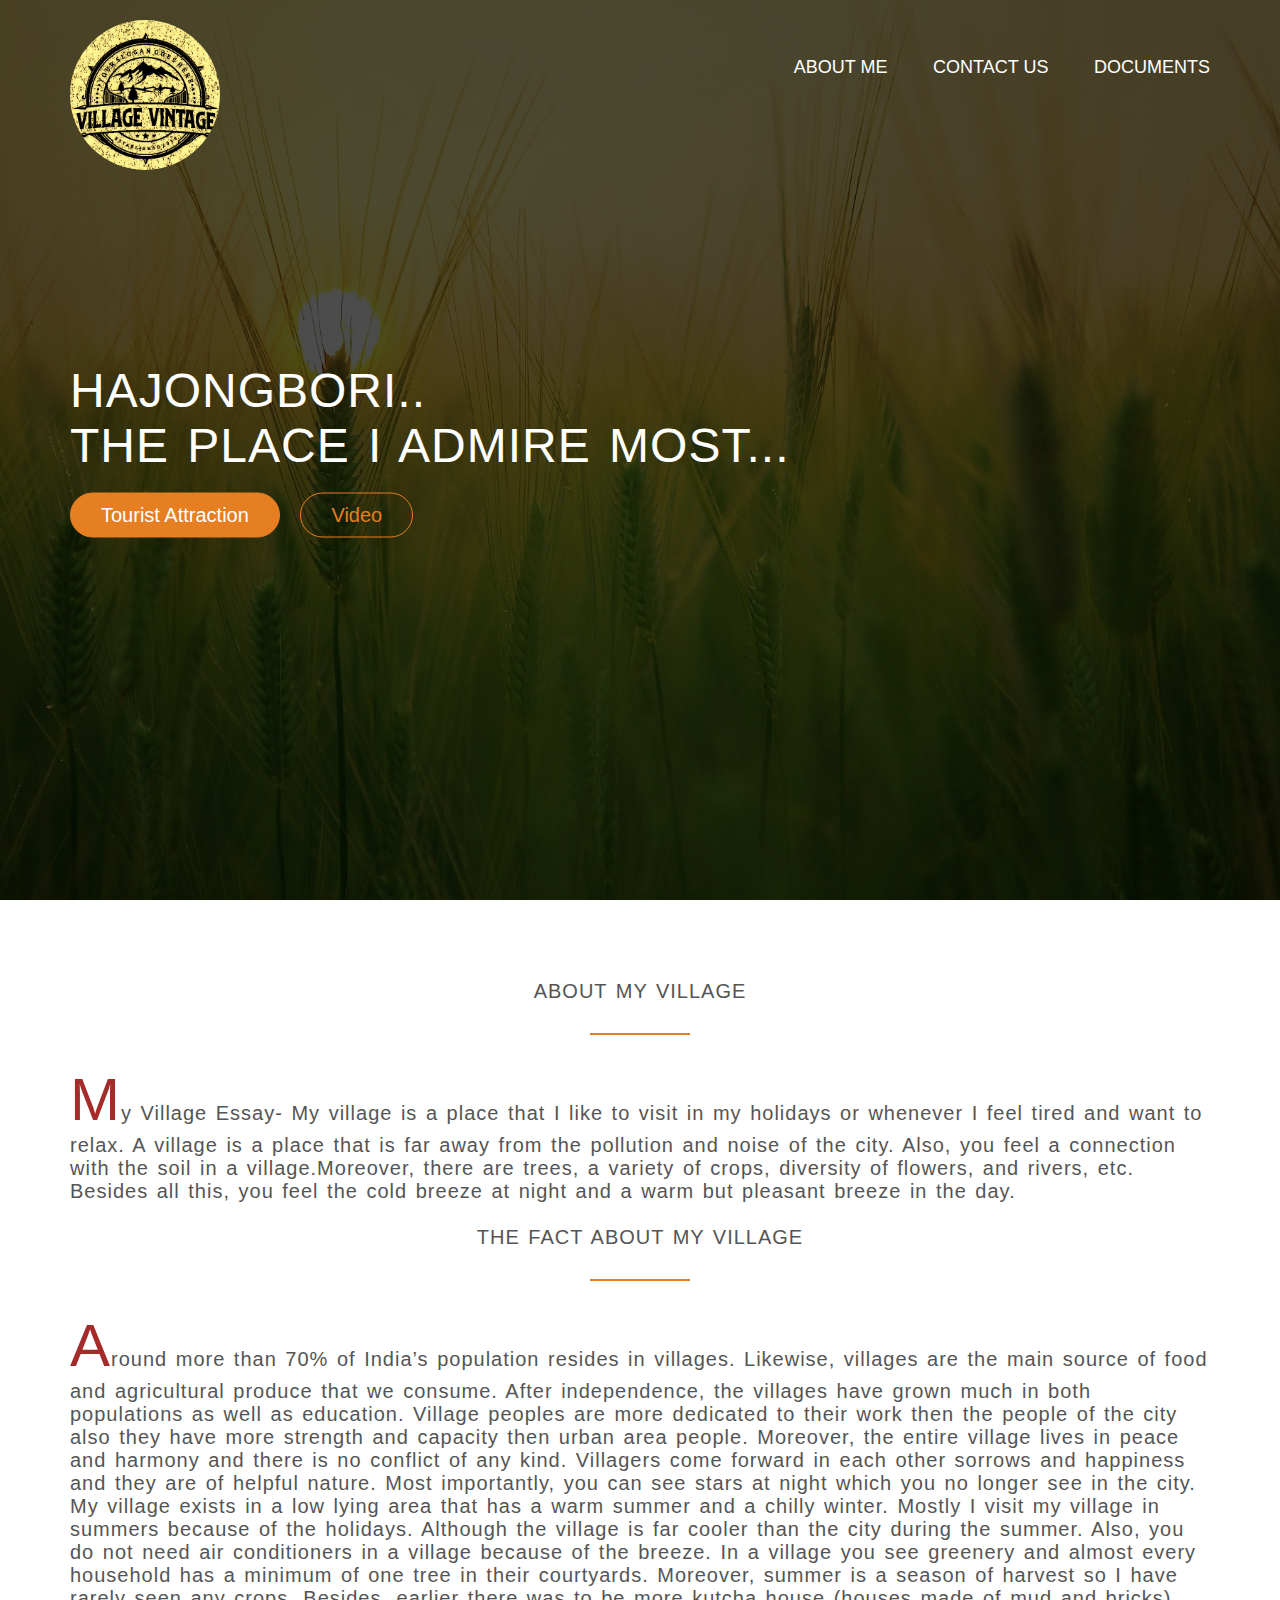
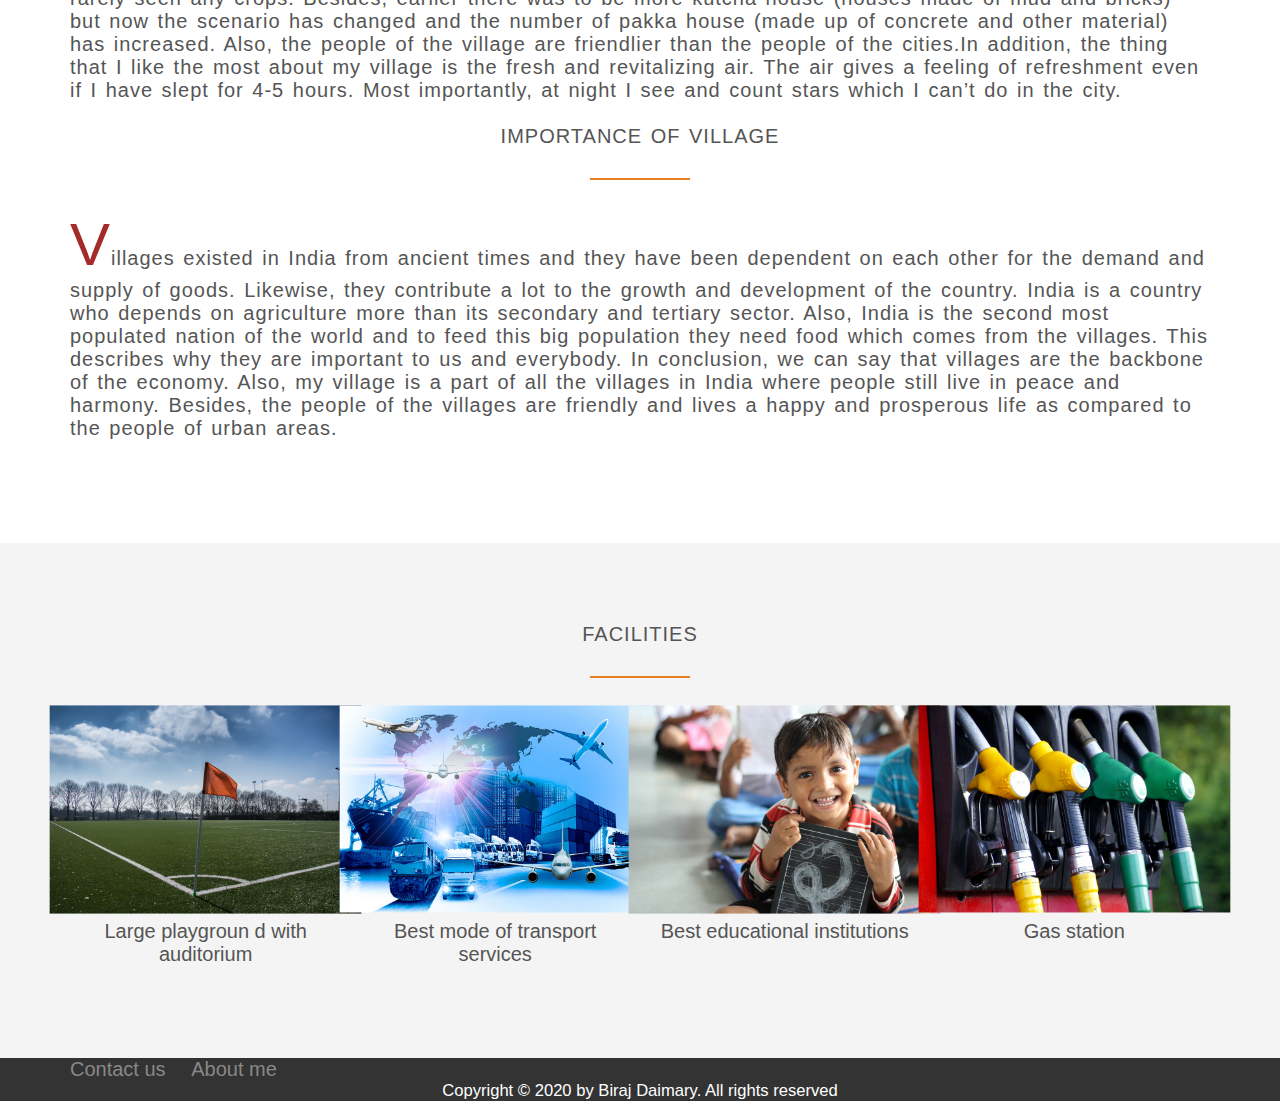
<file: index.html>
<!DOCTYPE html>
<html lang="en">
<head>

    <link rel="stylesheet"type="text/css" href="resourses/css/style.css">
    <link rel="stylesheet"type="text/css" href="resourses/css/Grid.css">
    <title>Home</title>
          
    
</head>
    <body>
        <header>
            <nav>
            <div class= "row">
                <img src="resourses/img/logo.jpg" alt="hajongbori" class="logo">
                <ul class="main-nav">
                
                    <li><a href="about.html">About ME</a></li>
                    <li><a href="contact.html">Contact us</a></li>
                    <li><a href="ducument.html">Documents</a></li>
                </ul>
                
                
                </div>
            
            </nav>
        <div class="hero-text-box">
        <h1>Hajongbori..<br> The place i admire most...</h1>
            <a class="btn btn-full" href="gallary.html">Tourist Attraction</a>
            <a class="btn btn-ghost" href="video.html">Video</a>
            
            </div>
        
        
        </header>
        
        
        
        
        <section class="about-village">
        <div class="row">
            <h2>About my village</h2>
            <p class="long-copy">
                My Village Essay- My village is a place that I like to visit in my holidays or whenever I feel tired and want to relax. A village is a place that is far away from the pollution and noise of the city. Also, you feel a connection with the soil in a village.Moreover, there are trees, a variety of crops, diversity of flowers, and rivers, etc. Besides all this, you feel the cold breeze at night and a warm but pleasant breeze in the day.
                
            
            </p>
            <br>
            
                <h2>The fact about my village</h2>
            <p class="long-copy">
                Around more than 70% of India’s population resides in villages. Likewise, villages are the main source of food and agricultural produce that we consume. After independence, the villages have grown much in both populations as well as education.

                Village peoples are more dedicated to their work then the people of the city also they have more strength and capacity then urban area people.

                Moreover, the entire village lives in peace and harmony and there is no conflict of any kind. Villagers come forward in each other sorrows and happiness and they are of helpful nature.

                Most importantly, you can see stars at night which you no longer see in the city. My village exists in a low lying area that has a warm summer and a chilly winter. Mostly I visit my village in summers because of the holidays. Although the village is far cooler than the city during the summer. Also, you do not need air conditioners in a village because of the breeze. In a village you see greenery and almost every household has a minimum of one tree in their courtyards.

                Moreover, summer is a season of harvest so I have rarely seen any crops. Besides, earlier there was to be more kutcha house (houses made of mud and bricks) but now the scenario has changed and the number of pakka house (made up of concrete and other material) has increased. Also, the people of the village are friendlier than the people of the cities.In addition, the thing that I like the most about my village is the fresh and revitalizing air. The air gives a feeling of refreshment even if I have slept for 4-5 hours. Most importantly, at night I see and count stars which I can’t do in the city.
                
                
            
            </p>
            
           
            <br>
            
                <h2>Importance of Village</h2>
            <p class="long-copy">
                Villages existed in India from ancient times and they have been dependent on each other for the demand and supply of goods. Likewise, they contribute a lot to the growth and development of the country. India is a country who depends on agriculture more than its secondary and tertiary sector.

                Also, India is the second most populated nation of the world and to feed this big population they need food which comes from the villages. This describes why they are important to us and everybody.

                In conclusion, we can say that villages are the backbone of the economy. Also, my village is a part of all the villages in India where people still live in peace and harmony. Besides, the people of the villages are friendly and lives a happy and prosperous life as compared to the people of urban areas.
                
            
            </p>
            <br>
            
            </div>
        </section>
        
        
        
        
        <section class="facility">
            <div class="row">
            <h2>Facilities</h2>
            
            </div>
            <div class="row">
            <div class="col span-1-of-4 box">
                <img src="resourses/img/c.jpg" alt="govt">
                <h4>Large playgroun d with auditorium</h4>
                
            </div>
                <div class="col span-1-of-4 box">
                <img src="resourses/img/b.jpg" alt="govt">
                <h4>Best mode of transport services</h4>
                
            </div>
                <div class="col span-1-of-4 box">
                <img src="resourses/img/a.jpg" alt="govt">
                <h4>Best educational institutions</h4>
                
            </div>
                <div class="col span-1-of-4 box">
                <img src="resourses/img/d.jpg" alt="govt">
                <h4>Gas station</h4>
                
            </div>
            </div>
        
        </section>
        <footer>
            
            <div class="row">
           
                <ul class="footer-nav">
                <li><a href="contact.html">Contact us</a></li>
                <li><a href="about.html">About me</a></li>
                
                </ul>
                </div>
            
            <div class="row">
            <h5>
                Copyright &copy; 2020 by Biraj Daimary. All rights reserved</h5>
            </div>
        </footer>
        
      
    </body>

</html>
</file>
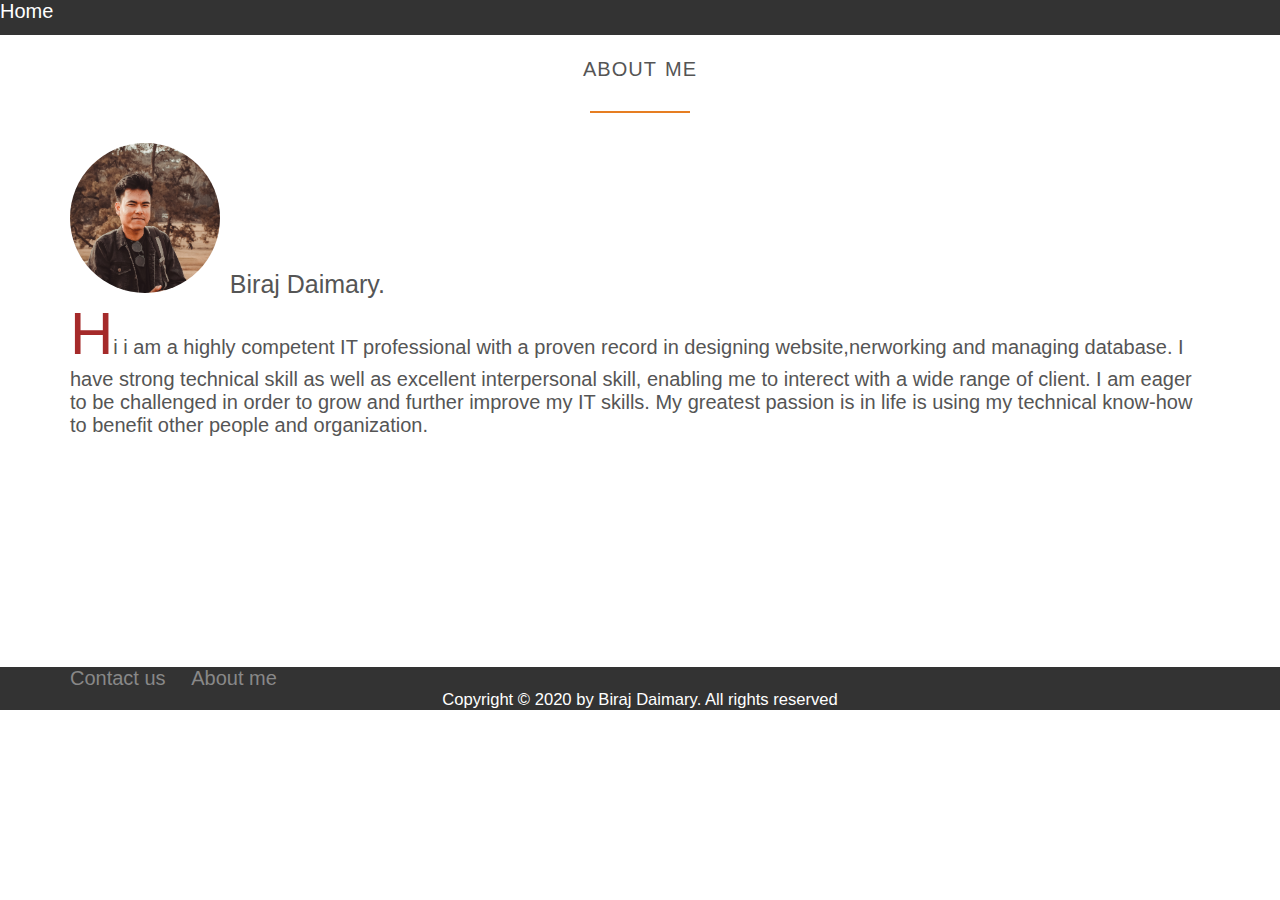
<file: about.html>
<!DOCTYPE html>
<html lang="en">
<head>
    <link rel="stylesheet"type="text/css" href="resourses/css/style.css">
    <link rel="stylesheet"type="text/css" href="resourses/css/Grid.css">
    
<title>About me</title>    
</head>
    <body>
    
        <div class="menu-bar">
        <ul>
            <li ><a href="index.html">Home</a></li>
            
            </ul>
        </div>
    <div class="row">
        <br>
        <h2>About me </h2>
        <cite><img src="resourses/img/me.JPG">Biraj Daimary.</cite>
        <p>
           Hi i am a highly competent IT professional with a proven record in designing website,nerworking and managing database. I have strong technical skill as well as excellent interpersonal skill, enabling me to interect with a wide range of client. I am eager to be challenged in order to grow and further improve my IT skills. My greatest passion is in life is using my technical know-how to benefit other people and organization.
            
            </p>
        <br>
        <br>
         <br>
        <br>
        <br>
         <br>
        <br>
        <br>
         <br>
        <br>
        
        
        </div>
        <footer>
            
            <div class="row">
           
                <ul class="footer-nav">
                <li><a href="contact.html">Contact us</a></li>
                <li><a href="about.html">About me</a></li>
                
                </ul>
                </div>
            
            <div class="row">
            <h5>
                Copyright &copy; 2020 by Biraj Daimary. All rights reserved</h5>
            </div>
        </footer>
           
    
    </body>

</html>
</file>
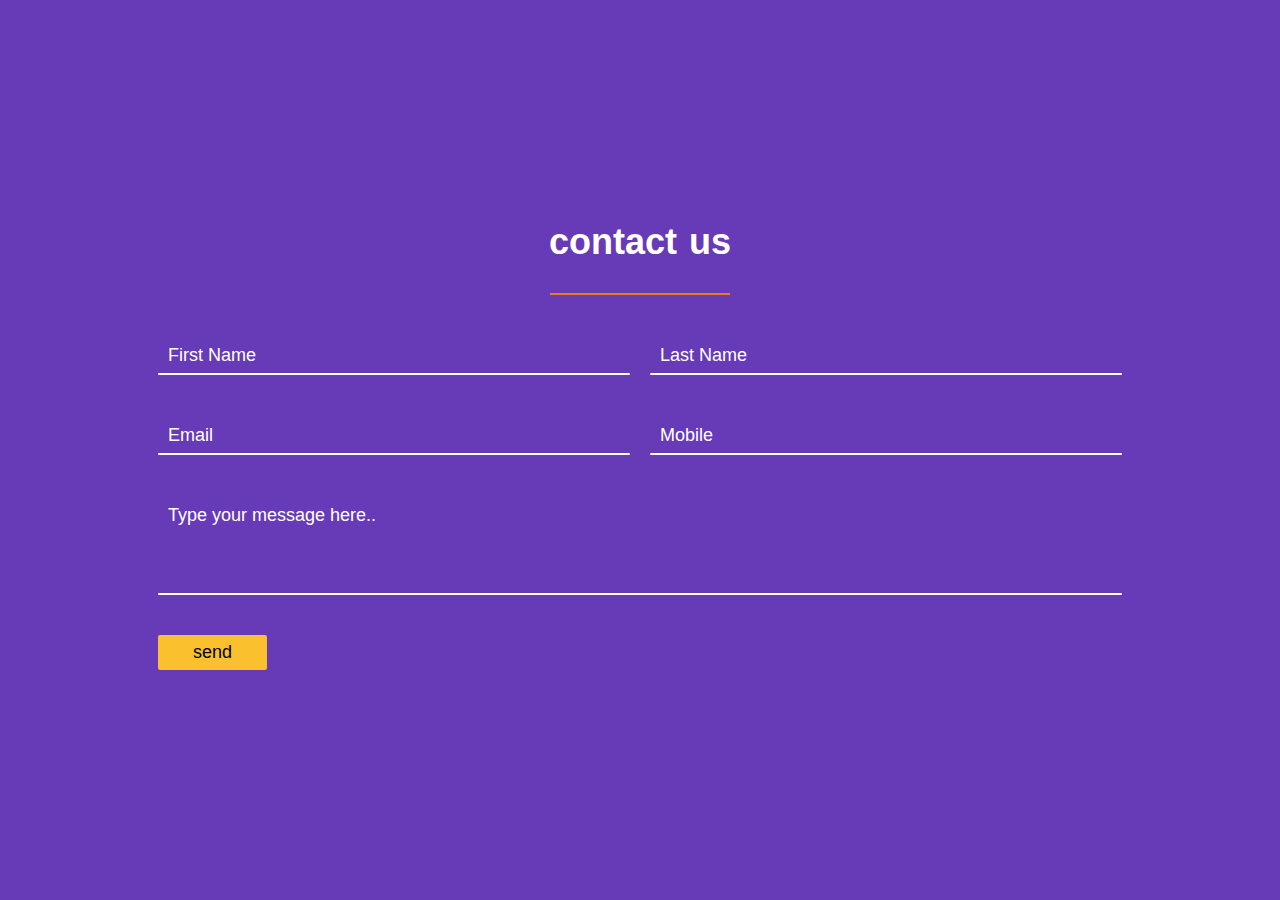
<file: contact.html>
<!DOCTYPE html>
<html>
<head>
    
    <meta name="viewport" content="width=device-width,initial-scale=1.0">
    <title>contact us</title>
     <link rel="stylesheet"type="text/css" href="resourses/css/style1.css">
     
   
    </head>
    
    <body>
          
       
    <div class="container">
        <h2>contact us</h2>
        <div class="row100">
        <div class="col">
        <div class="inputBox">
        <input type="text" name="" required="required">
            <span class="text">First Name</span>
            <span class="line"></span>
           
            </div>    
            </div>
             <div class="col">
        <div class="inputBox">
        <input type="text" name="" required="required">
            <span class="text">Last Name</span>
            <span class="line"></span>
           
            </div>    
            </div>
             
            
        </div>
         <div class="row100">
        <div class="col">
        <div class="inputBox">
        <input type="text" name="" required="required">
            <span class="text">Email</span>
            <span class="line"></span>
           
            </div>    
            </div>
             <div class="col">
        <div class="inputBox">
        <input type="text" name="" required="required">
            <span class="text">Mobile</span>
            <span class="line"></span>
           
            </div>    
            </div>
             
            
        </div>
         <div class="row100">
        <div class="col">
        <div class="inputBox textarea">
        <textarea required="required"></textarea>
            <span class="text">Type your message here..</span>
            <span class="line"></span>
           
            </div>    
            </div>
             </div>
        <div class="row100">
        <div class="col">
            <input type="submit"value="send">
            </div>
        </div>
        </div>
         
            
    </body>
</html>
</file>
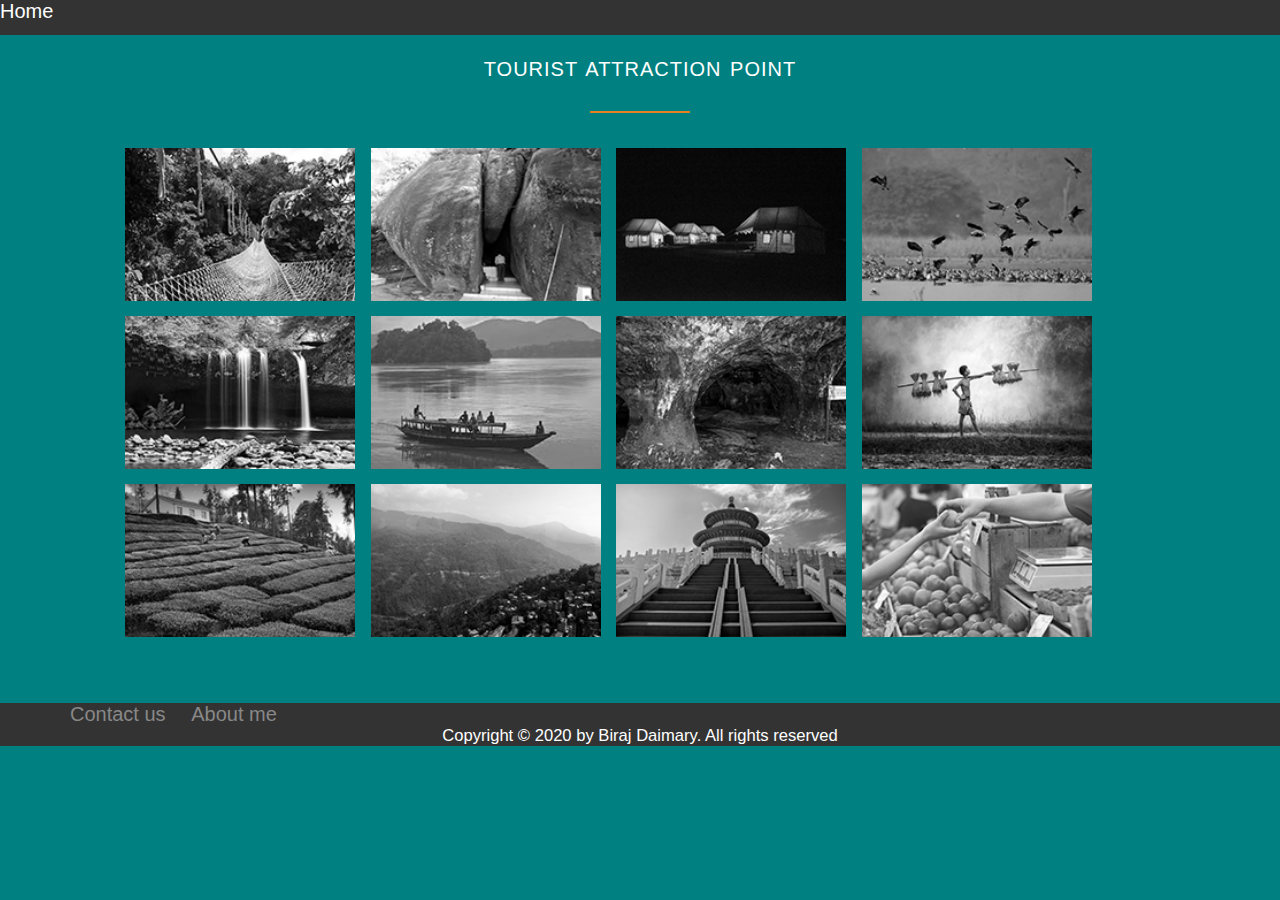
<file: gallary.html>
<html>
<head>
    <title>1</title>
     <link rel="stylesheet"type="text/css" href="resourses/css/style.css">
     <link rel="stylesheet"type="text/css" href="resourses/css/Grid.css">
    
    
    </head>
    <style>
        body{
            background-color: #008080;
        }
    </style>
    
        
          <div class="menu-bar">
        <ul>
            <li ><a href="index.html">Home</a></li>
            
            </ul>
        </div>
        <div class="row">
            <br>
       
    <h2 style="color: white">tourist attraction point</h2>
        <div class="gallary">
        <a href="resourses/img/1.jpg"><img src="resourses/img/small1.jpg"></a>
        <a href="resourses/img/2.jpg"><img src="resourses/img/small2.jpg"></a>
        <a href="resourses/img/3.jpg"><img src="resourses/img/small3.jpg"></a>
        <a href="resourses/img/4.jpg"><img src="resourses/img/small4.jpg"></a>
        <a href="resourses/img/5.jpg"><img src="resourses/img/small5.jpg"></a>
        <a href="resourses/img/6.jpg"><img src="resourses/img/small6.jpg"></a>
        <a href="resourses/img/7.jpg"><img src="resourses/img/small7.jpg"></a>
        <a href="resourses/img/8.jpg"><img src="resourses/img/small8.jpg"></a>
        <a href="resourses/img/9.jpg"><img src="resourses/img/small9.jpg"></a>
        <a href="resourses/img/10.jpg"><img src="resourses/img/small10.jpg"></a>
        <a href="resourses/img/11.jpg"><img src="resourses/img/small11.jpg"></a>
        <a href="resourses/img/12.jpg"><img src="resourses/img/small12.jpg"></a>
       <br>
            <br>
            <br>
        </div>
        </div>
          <footer>
            
            <div class="row">
           
                <ul class="footer-nav">
                <li><a href="contact.html">Contact us</a></li>
                <li><a href="about.html">About me</a></li>
                
                </ul>
                </div>
            
            <div class="row">
            <h5>
                Copyright &copy; 2020 by Biraj Daimary. All rights reserved</h5>
            </div>
        </footer>
    


</html>
</file>
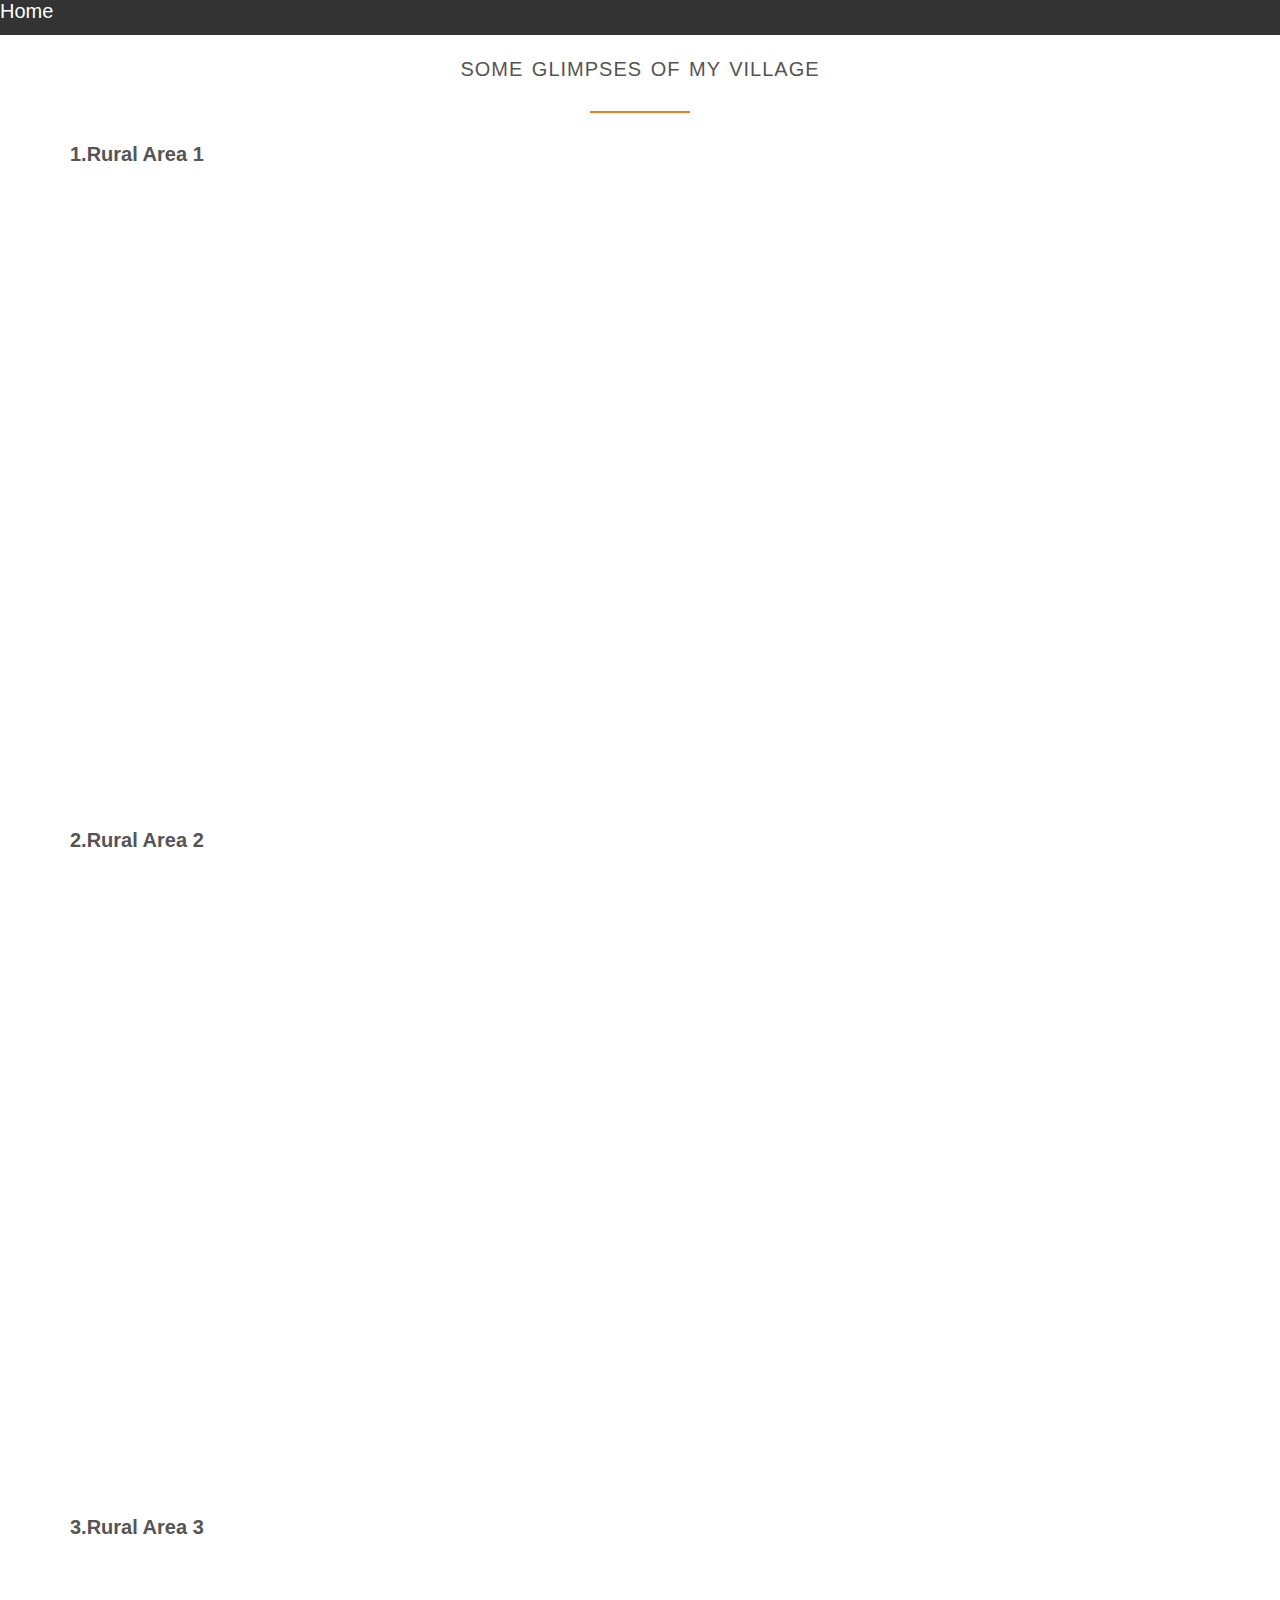
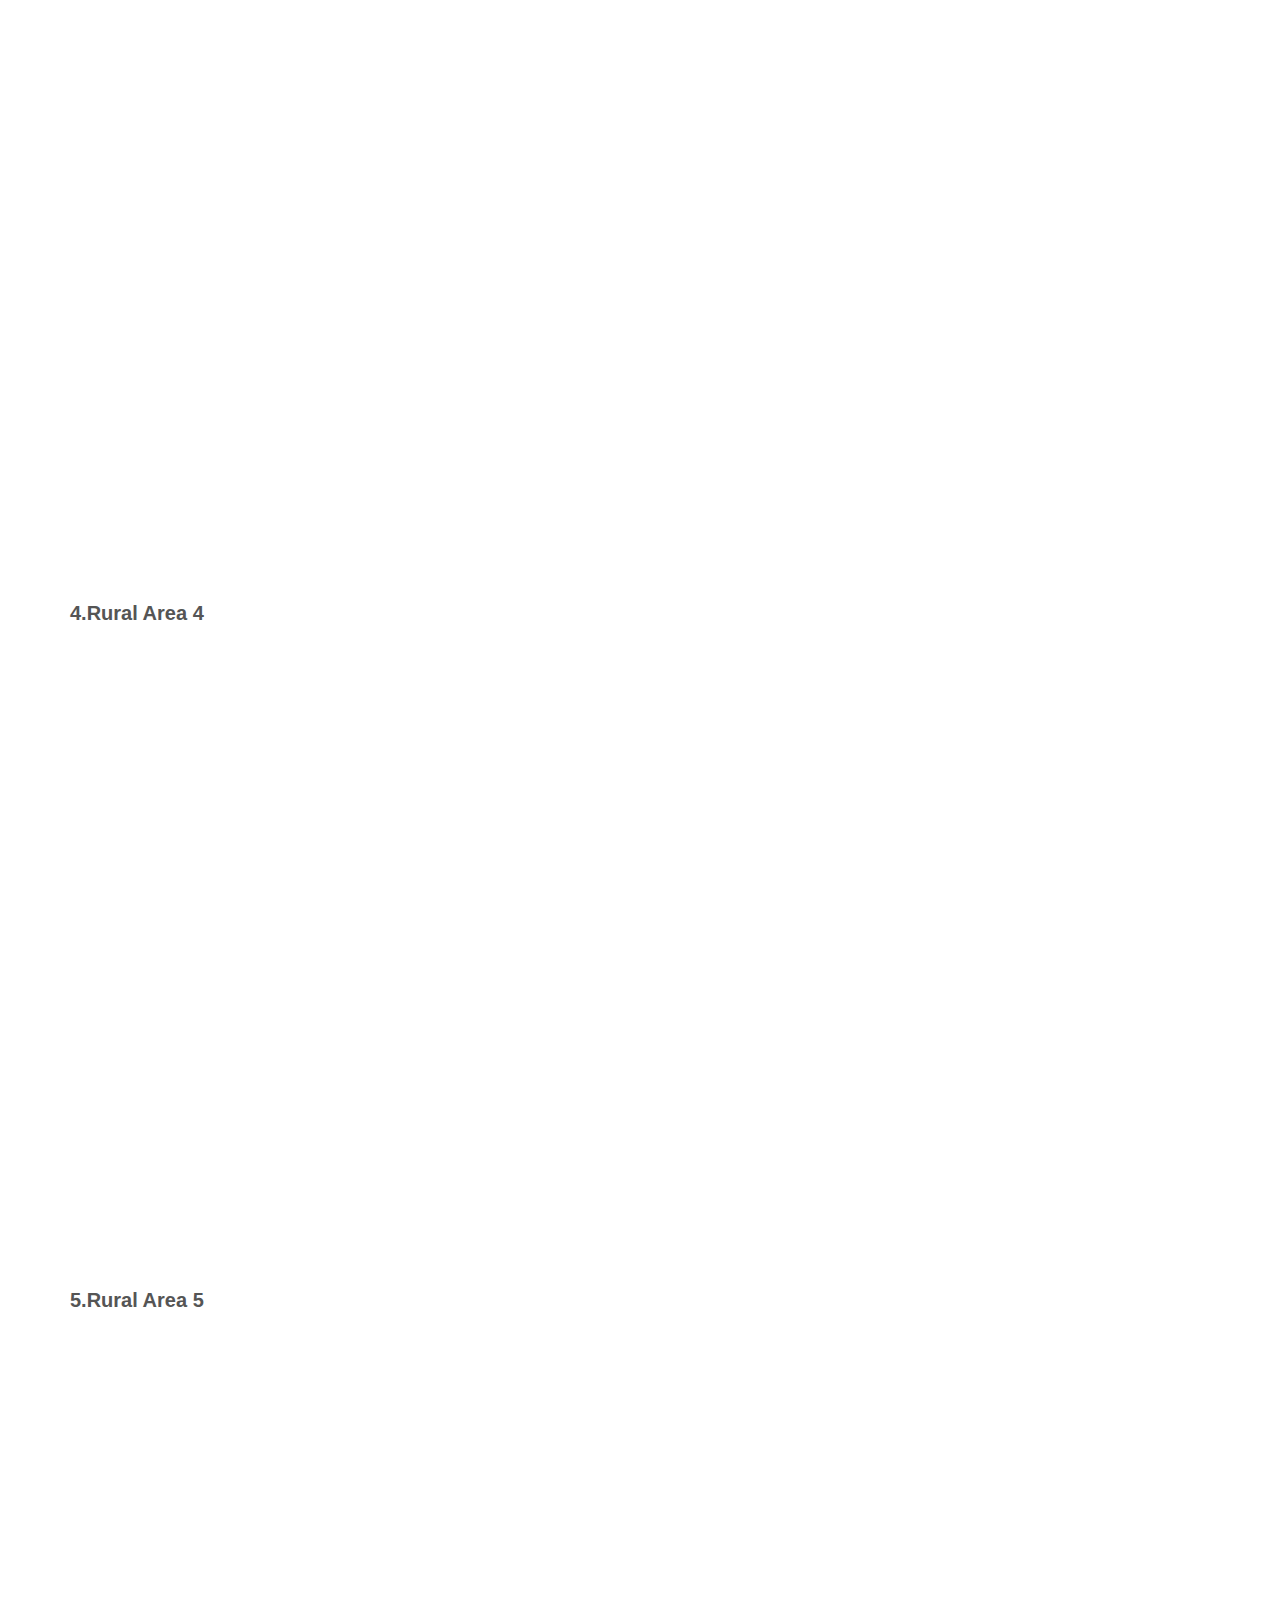
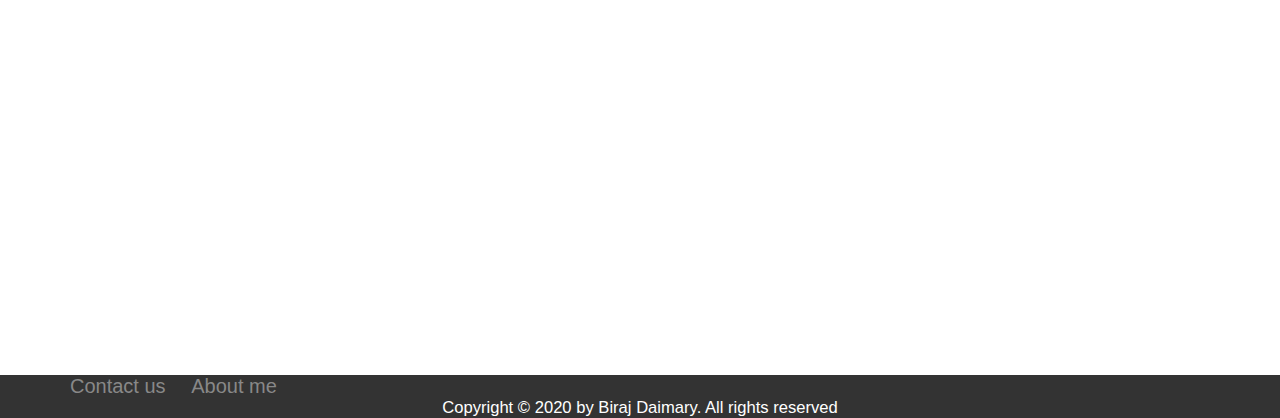
<file: video.html>
<!DOCTYPE html>
<html>
<head>
    <link rel="stylesheet"type="text/css" href="resourses/css/style.css">
    <link rel="stylesheet"type="text/css" href="resourses/css/Grid.css">
    
    <title>video</title>
    
    </head>
    <body>
          <div class="menu-bar">
        <ul>
            <li ><a href="index.html">Home</a></li>
            
            </ul>
        </div>
    <div class="row">
        <br>
        <h2>Some glimpses of my village</h2>
        <h6>1.Rural Area 1</h6> 
        <div class="videowrapper">
        <iframe width="560" height="315" src="https://www.youtube.com/embed/gGhtlTdl8JU" frameborder="0" allow="accelerometer; autoplay; encrypted-media; gyroscope; picture-in-picture" allowfullscreen></iframe>
        </div>
          <h6>2.Rural Area 2</h6> 
        <div class="videowrapper">
       <iframe width="560" height="315" src="https://www.youtube.com/embed/HeQI9SrnsPA" frameborder="0" allow="accelerometer; autoplay; encrypted-media; gyroscope; picture-in-picture" allowfullscreen></iframe>
        </div>
          <h6>3.Rural Area 3</h6> 
        <div class="videowrapper">
        <iframe width="560" height="315" src="https://www.youtube.com/embed/Z1JRIpxIrI8" frameborder="0" allow="accelerometer; autoplay; encrypted-media; gyroscope; picture-in-picture" allowfullscreen></iframe>
        </div>
          <h6>4.Rural Area 4</h6> 
        <div class="videowrapper">
        <iframe width="560" height="315" src="https://www.youtube.com/embed/-9HloxI7LTA" frameborder="0" allow="accelerometer; autoplay; encrypted-media; gyroscope; picture-in-picture" allowfullscreen></iframe>
        </div>
          <h6>5.Rural Area 5</h6> 
        <div class="videowrapper">
        <iframe width="560" height="315" src="https://www.youtube.com/embed/yS3TTEpR7hE" frameborder="0" allow="accelerometer; autoplay; encrypted-media; gyroscope; picture-in-picture" allowfullscreen></iframe>
        </div>
        
        </div>
        
         <footer>
            
            <div class="row">
           
                <ul class="footer-nav">
                <li><a href="contact.html">Contact us</a></li>
                <li><a href="about.html">About me</a></li>
                
                </ul>
                </div>
            
            <div class="row">
            <h5>
                Copyright &copy; 2020 by Biraj Daimary. All rights reserved</h5>
            </div>
        </footer>
    
    </body>
     

</html>
</file>
<file: resourses/css/style.css>
/*----------------------------------------------*/
/*BASIC SETUP*/
/*----------------------------------------------*/
* {
    
    margin: 0;
    padding: 0;
    box-sizing: border-box;
    
}
 

html {
    background-color: #fff;
    color: #555;
    font-family: 'Lato','Arial',sans-serif;
    font-size: 20px;
    font-weight: 300;
    text-rendering: optimizeLegibility;
}

/*----------------------------------------------*/
/*MENU BAR*/
/*----------------------------------------------*/

.menu-bar{
    
    
   background-color: #333;
    text-align: left;
    height: 35px;
}
.menu-bar ul{
    display: inline-flex;
    list-style: none;
    color: #fff;
}
.menu-bar ul li {
    width: 120px;
    
}
.menu-bar ul li a {
    text-decoration: none;
    color: #fff;
}
.menu-bar ul li a:link,
.menu-bar ul li a:visited{
    color: #fb8c00;
    
}
.menu-bar ul li a:hover,
.menu-bar ul li a:active{
    color: #fff;
    
}


/*----------------------------------------------*/
/*REUSABLE COMPONENT*/
/*----------------------------------------------*/
.row {
    max-width: 1140px;
    margin: 0 auto ;
}

section {
    padding: 80px 0;
}




/*----------------------------------------------*/
/*HEADING*/
/*----------------------------------------------*/
h1,h2 {
   
    
    font-weight: 300;
    text-transform: uppercase;
    letter-spacing: 1px;
    word-spacing: 4px;
}
h1{
     margin-top: 0;
    margin-bottom: 20px;
    color: #fff;
    font-size: 240%;
}
h2{
    font-size: 100%;
    word-spacing: 2px;
    text-align: center;
    margin-bottom: 30px;
}
h2:after {
    display: block;
    height: 2px;
    background-color:#e67e22;
    content: "";
    width: 100px;
    margin:0 auto;
    margin-top: 30px;
}
h4 {
    text-align: center;
    font-weight: 300;
}
h5 {
    text-align: center;
    color: #fff;
    font-weight: 300;
}
h6 {
    font-size: 20px;
}


/*----------------------------------------------*/
/*about village paragraph*/
/*----------------------------------------------*/
.long-copy{
    
     word-spacing: 2px;
    letter-spacing: 1px;
    
}









/*----------------------------------------------*/
/*BUTTON*/
/*----------------------------------------------*/
.btn:link,
.btn:visited{
    display: inline-block;
    padding: 10px 30px;
    font-weight:300;
    text-decoration: none;
    border-radius: 200px;
    transition: backgroud-color 0.2s,border 0.2s, color 0.2s;
    
}


.btn-full:link,
.btn-full:visited{
    background-color: #e67e22;
    border: 1px solid #e67e22;
    color: #fff;
    margin-right: 15px;
}
.btn-ghost:link,
.btn-ghost:visited{
    border: 1px solid #e67e22;
    color: #e67e22;
}
.btn:hover,
.btn:active{
    background-color: #cf6d17;
}
.btn-full:hover,
.btn-full:active{
    
    border: 1px solid #e67e22;
    
}
.btn-ghost:hover,
.btn-ghost:active{
    border: 1px solid #e67e22;
    color: #fff;
}





/*----------------------------------------------*/
/*HEADER*/
/*----------------------------------------------*/
header {
    background-image: linear-gradient(rgba(0, 0, 0, 0.7),rgba(0, 0, 0, 0.7)),url(img/1.jpg);
    background-size: cover;
    background-position: center;
    height: 100vh;
    background-attachment: fixed;
}
.hero-text-box {
    position: absolute;
    width: 1140px;
    top:50%;
    left: 50%;
    transform: translate(-50%,-50%);
}

.logo {
   /* height: 100px;
    width: auto;
    float: left;
    margin-top: 20px;*/
     height: 150px;
    border-radius: 100%;
    margin-right: 10px;
    margin-top: 20px;
  
    
}
.main-nav {
    float: right;
    list-style: none;
    margin-top:55px;
}
.main-nav li{
    display: inline-block;
    margin-left: 40px;
}

.main-nav li a:link,
.main-nav li a:visited{
    padding: 8px 0;
    color: #fff;
    text-decoration:none;
    text-transform: uppercase;
    font-size: 90%;
    border-bottom: 2px solid transparent;
    transition: border-bottom 0.2s;
}
.main-nav li a:hover,
.main-nav li a:active{
    border-bottom: 2px solid #e67e22;
}








/*----------------------------------------------*/
/*facilit*/
/*----------------------------------------------*/

.facility {
    background-color: #f4f4f4;
}

.box img{
    
    opacity: 0.7s;
    overflow: hidden;
    width: 100%;
    height: auto;
    margin-bottom: 15px;
    transform: scale(1.15);
    transition: transform 0.5s, opacity 0.5s;
    
}
.box img:hover {
    opacity: 1;
    transform: scale(1.03);
}





/*----------------------------------------------*/
/*footer*/
/*----------------------------------------------*/
footer {
    background-color: #333;
    
    
}
.footer-nav {
    list-style: none;
    float: left;
}
.footer-nav li {
    display: inline-block;
    margin-right: 20px;
}
.footer-nav li a:link,
.footer-nav li a:visited{
    text-decoration:none;
    color:#888;
    border: 0;
    transition: color 0.2s;
}
.footer-nav li a:hover,
.footer-nav li a:active{
    color: #e67e22;
}
footer p {
    color: #888;
    text-align: center;
    font-size: 90%;
    margin-top: 5px;
}




/*----------------------------------------------*/
/*about me*/
/*----------------------------------------------*/
.row p::first-letter{
    font-size: 3em;
    color: brown
}
cite{
    font-style:normal;
    font-size: 25px;
    display: block;
    margin-top: 25px;
}
cite img {
    height: 150px;
    border-radius: 50%;
    margin-right: 10px;
  
}






/*----------------------------------------------*/
/*video*/
/*----------------------------------------------*/


.videowrapper {
    position:relative;
    padding-bottom: 56%;
    padding-top: 25px;
    height: 0px;
}
.videowrapper iframe {
    position: absolute;
    left: 0px;
    top: 0px;
    right: 0px;
    bottom: 0px;
    height: 100%;
    width: 100%;
}



/*----------------------------------------------*/
/*gallary*/
/*----------------------------------------------*/

.gallary{
    
    margin: 10px 50px;
}
.gallary img {
    width: 240px;
    padding: 5px;
    filter: grayscale(100%);
    transition: 1s;
}
.gallary img:hover{
    filter: grayscale(0);
    transform: scale(1.1);
}
</file>
<file: resourses/css/Grid.css>
/*  SECTIONS  =============== */

.section {
	clear: both;
	padding: 0px;
	margin: 0px;
}

/*  GROUPING  =============== */

.row {
    zoom: 1; /* For IE 6/7 (trigger hasLayout) */
}

.row:before,
.row:after {
    content:"";
    display:table;
}
.row:after {
    clear:both;
}

/*  GRID COLUMN SETUP   ========== */

.col {
	display: block;
	float:left;
	margin: 1% 0 1% 1.6%;
}

.col:first-child { margin-left: 0; } 





/*  GRID OF FOUR   ============================== */

	
.span-4-of-4 {
	width: 100%; 
}

.span-3-of-4 {
	width: 74.6%; 
}

.span-2-of-4 {
	width: 49.2%; 
}

.span-1-of-4 {
	width: 23.8%; 
}
</file>
<file: resourses/css/style1.css>
*{
    font-family: sans-serif;
    margin: 0;
    padding: 0;
    box-sizing: border-box;
}
body{
    display: flex;
    justify-content: center;
    align-items: center;
    min-height: 100vh;
    background: #673ab7;
}
h2{
    font-size: 100%;
    word-spacing: 2px;
    text-align: center;
    margin-bottom: 30px;
}
h2:after {
    display: block;
    height: 2px;
    background-color:#e67e22;
    content: "";
    width: 180px;
    margin:0 auto;
    margin-top: 30px;
}
.container{
    width:80%;
    padding: 20px;
    
}
.container h2{
    width: 100%;
    color: #fff;
    font-size: 36px;
    text-align: center;
    margin-bottom: 10px;
}
.container .row100{
    width: 100%;
    display: grid;
    grid-template-columns: repeat(auto-fit,minmax(300px,1fr));
}
.container .row100 .col{
    position: relative;
    width:100%;
    padding: 0 10px;
    margin: 30px 0 10px;
    transition: 0.5s;
}

.container .row100 .inputBox {
    position: relative;
    width:100%;
    height: 40px;
    color: #fff;
}
.container .row100 .inputBox input,
.container .row100 .inputBox.textarea textarea{
    position: absolute;
    width: 100%;
    height: 100%;
    background: transparent;
    box-shadow: none;
    border: none;
    outline: none;
    font-size: 10px;
    padding: 0 10px;
    z-index: 1;
    color: #000;
}
.container .row100 .inputBox .text{
    position: absolute;
    top: 0;
    left: 0;
    line-height: 40px;
    font-size: 18px;
    padding: 0 10px;
    display: block;
    transform: 0.5s;
    pointer-events: none;
}
.container .row100 .inputBox input:focus + .text,
.container .row100 .inputBox input:valid + .text{
    top:-35px;
    left: -10px;
}
.container .row100 .inputBox .line{
    position: absolute;
    bottom: 0;
    display: block;
    width:100%;
    height: 2px;
    background: #fff;
    transition: 0.5s;
    border-radius: 2px;
    pointer-events: none;
}

.container .row100 .inputBox input:focus ~ .line,
.container .row100 .inputBox input:valid ~ .line{
    height: 100%;
    
}
.container .row100 .inputBox.textarea{
    position: relative;
    width: 100%;
    height: 100px;
    padding: 10px 0;
}

.container .row100 .inputBox.textarea textarea{
    height: 100%;
    resize: none;
}

.container .row100 .inputBox textarea:focus + .text,
.container .row100 .inputBox textarea:valid + .text{
    top:-35px;
    left: -10px;
}

.container .row100 .inputBox textarea:focus ~ .line,
.container .row100 .inputBox textarea:valid ~ .line{
    height: 100%;
    
}

input[type="submit"]
{
    border: none;
    padding: 7px 35px;
    cursor: pointer;
    outline: none;
    background: #fbc02d;
    color: #000;
    font-size: 18px;
    border-radius: 2px;
}
</file>
